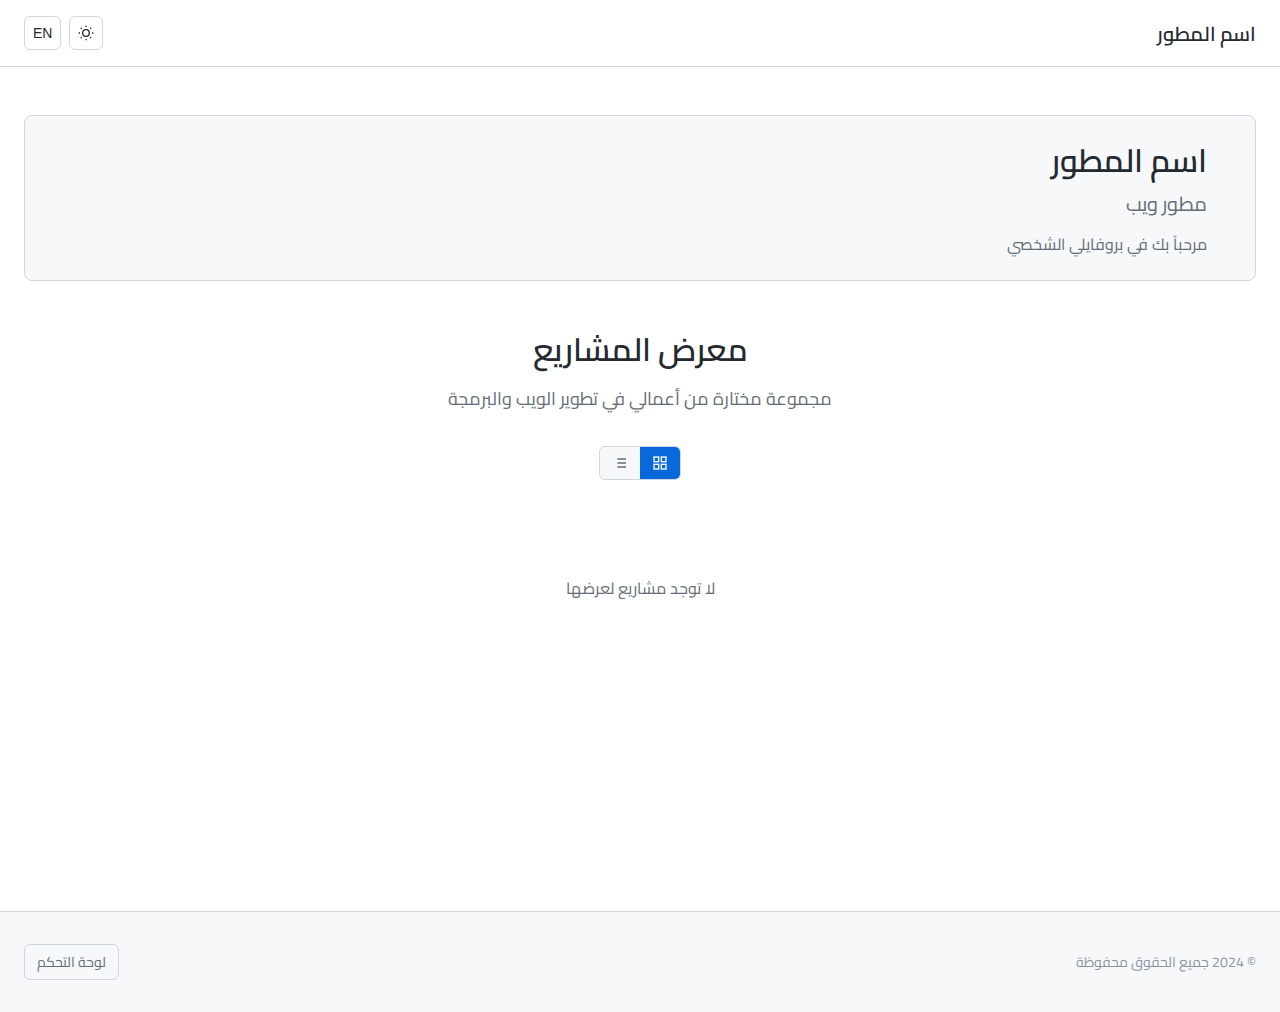
<file: index.html>
<!DOCTYPE html>
<html lang="ar" dir="rtl">
<head>
    <meta charset="UTF-8">
    <meta name="viewport" content="width=device-width, initial-scale=1.0">
    <title>البروفايل الشخصي - Personal Portfolio</title>
    <link rel="stylesheet" href="style.css">
    <link rel="preconnect" href="https://fonts.googleapis.com">
    <link rel="preconnect" href="https://fonts.gstatic.com" crossorigin>
    <link href="https://fonts.googleapis.com/css2?family=Cairo:wght@300;400;600;700&family=Inter:wght@300;400;500;600;700&display=swap" rel="stylesheet">
</head>
<body>
    <header class="header">
        <nav class="nav">
            <div class="nav-brand">
                <h1 class="brand-title" id="portfolioTitle">البروفايل الشخصي</h1>
            </div>
            <div class="nav-controls">
                <button class="theme-toggle" id="themeToggle" aria-label="Toggle theme">
                    <svg class="theme-icon sun-icon" viewBox="0 0 24 24" fill="none" stroke="currentColor" stroke-width="2">
                        <circle cx="12" cy="12" r="5"/>
                        <path d="M12 1v2M12 21v2M4.22 4.22l1.42 1.42M18.36 18.36l1.42 1.42M1 12h2M21 12h2M4.22 19.78l1.42-1.42M18.36 5.64l1.42-1.42"/>
                    </svg>
                    <svg class="theme-icon moon-icon" viewBox="0 0 24 24" fill="none" stroke="currentColor" stroke-width="2">
                        <path d="M21 12.79A9 9 0 1 1 11.21 3 7 7 0 0 0 21 12.79z"/>
                    </svg>
                </button>
                <button class="lang-toggle" id="langToggle">
                    <span class="lang-text">EN</span>
                </button>
                <div class="social-links" id="socialLinks">
                    <!-- Social links will be populated dynamically -->
                </div>
            </div>
        </nav>
    </header>

    <main class="main">
        <section class="hero">
            <div class="hero-content">
                <div class="profile-section">
                    <div class="profile-image-container" id="profileImageContainer">
                        <!-- Profile image will be populated dynamically -->
                    </div>
                    <div class="profile-info">
                        <h2 class="profile-name" id="profileName">اسم المطور</h2>
                        <p class="profile-title" id="profileTitle">مطور ويب</p>
                        <p class="profile-bio" id="profileBio">مرحباً بك في بروفايلي الشخصي</p>
                    </div>
                </div>
                <h2 class="hero-title" id="heroTitle">معرض المشاريع</h2>
                <p class="hero-description" id="heroDescription">مجموعة مختارة من أعمالي في تطوير الويب والبرمجة</p>
            </div>
        </section>

        <section class="view-controls-section">
            <div class="view-controls">
                <button class="view-btn active" data-view="grid" aria-label="Grid view">
                    <svg viewBox="0 0 24 24" fill="none" stroke="currentColor" stroke-width="2">
                        <rect x="3" y="3" width="7" height="7"/>
                        <rect x="14" y="3" width="7" height="7"/>
                        <rect x="14" y="14" width="7" height="7"/>
                        <rect x="3" y="14" width="7" height="7"/>
                    </svg>
                </button>
                <button class="view-btn" data-view="list" aria-label="List view">
                    <svg viewBox="0 0 24 24" fill="none" stroke="currentColor" stroke-width="2">
                        <line x1="8" y1="6" x2="21" y2="6"/>
                        <line x1="8" y1="12" x2="21" y2="12"/>
                        <line x1="8" y1="18" x2="21" y2="18"/>
                        <line x1="3" y1="6" x2="3.01" y2="6"/>
                        <line x1="3" y1="12" x2="3.01" y2="12"/>
                        <line x1="3" y1="18" x2="3.01" y2="18"/>
                    </svg>
                </button>
            </div>
        </section>

        <section class="projects" id="projectsContainer">
            <div class="loading">
                <div class="loading-spinner"></div>
                <p data-ar="جاري تحميل المشاريع..." data-en="Loading projects...">جاري تحميل المشاريع...</p>
            </div>
        </section>
    </main>

    <footer class="footer">
        <div class="footer-content">
            <p class="footer-text" id="footerText">© 2024 جميع الحقوق محفوظة</p>
            <a href="admin.html" class="admin-link" data-ar="لوحة التحكم" data-en="Admin Panel">لوحة التحكم</a>
        </div>
    </footer>

    <script src="script.js"></script>
    <script>
        // Initialize the showcase
        document.addEventListener('DOMContentLoaded', () => {
            const showcase = new ProjectShowcase();
            showcase.init();
        });
    </script>
</body>
</html>
</file>
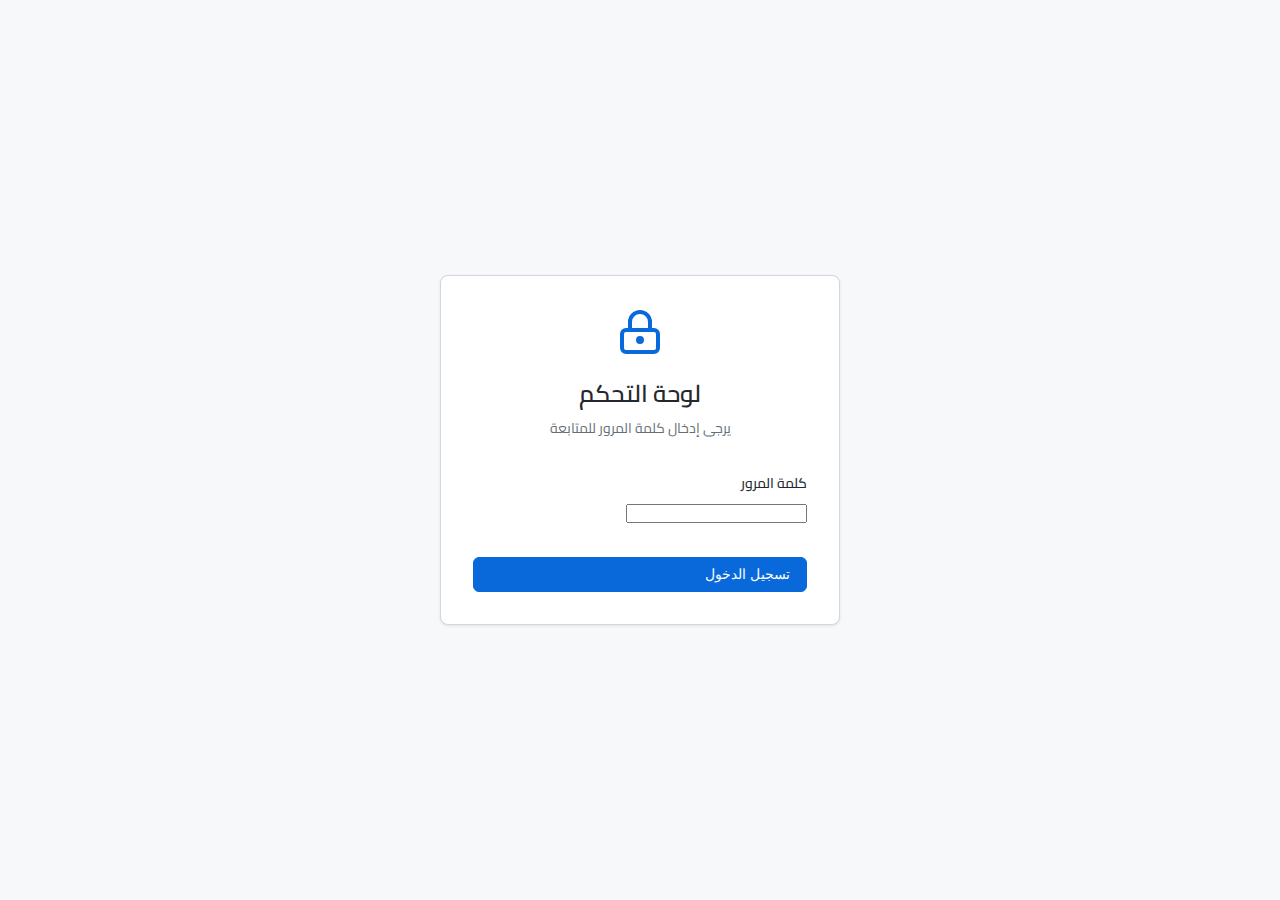
<file: admin.html>
<!DOCTYPE html>
<html lang="ar" dir="rtl">
<head>
    <meta charset="UTF-8">
    <meta name="viewport" content="width=device-width, initial-scale=1.0">
    <title>لوحة التحكم - Admin Dashboard</title>
    <link rel="stylesheet" href="style.css">
    <link rel="preconnect" href="https://fonts.googleapis.com">
    <link rel="preconnect" href="https://fonts.gstatic.com" crossorigin>
    <link href="https://fonts.googleapis.com/css2?family=Cairo:wght@300;400;600;700&family=Inter:wght@300;400;500;600;700&display=swap" rel="stylesheet">
</head>
<body class="admin-body">
    <!-- Login Screen -->
    <div class="login-screen" id="loginScreen">
        <div class="login-container">
            <div class="login-header">
                <svg class="login-icon" viewBox="0 0 24 24" fill="none" stroke="currentColor" stroke-width="2">
                    <rect x="3" y="11" width="18" height="11" rx="2" ry="2"/>
                    <circle cx="12" cy="16" r="1"/>
                    <path d="M7 11V7a5 5 0 0 1 10 0v4"/>
                </svg>
                <h1 class="login-title" data-ar="لوحة التحكم" data-en="Admin Dashboard">لوحة التحكم</h1>
                <p class="login-subtitle" data-ar="يرجى إدخال كلمة المرور للمتابعة" data-en="Please enter password to continue">يرجى إدخال كلمة المرور للمتابعة</p>
            </div>
            <form class="login-form" id="loginForm">
                <div class="form-group">
                    <label for="password" data-ar="كلمة المرور" data-en="Password">كلمة المرور</label>
                    <input type="password" id="password" name="password" required autocomplete="current-password">
                </div>
                <button type="submit" class="btn btn-primary" data-ar="تسجيل الدخول" data-en="Login">تسجيل الدخول</button>
                <div class="login-error" id="loginError"></div>
            </form>
        </div>
    </div>

    <!-- Admin Dashboard -->
    <div class="admin-dashboard" id="adminDashboard" style="display: none;">
        <header class="header admin-header">
            <nav class="nav">
                <div class="nav-brand">
                    <h1 class="brand-title" data-ar="لوحة التحكم" data-en="Admin Dashboard">لوحة التحكم</h1>
                </div>
                <div class="nav-controls">
                    <button class="theme-toggle" id="themeToggle" aria-label="Toggle theme">
                        <svg class="theme-icon sun-icon" viewBox="0 0 24 24" fill="none" stroke="currentColor" stroke-width="2">
                            <circle cx="12" cy="12" r="5"/>
                            <path d="M12 1v2M12 21v2M4.22 4.22l1.42 1.42M18.36 18.36l1.42 1.42M1 12h2M21 12h2M4.22 19.78l1.42-1.42M18.36 5.64l1.42-1.42"/>
                        </svg>
                        <svg class="theme-icon moon-icon" viewBox="0 0 24 24" fill="none" stroke="currentColor" stroke-width="2">
                            <path d="M21 12.79A9 9 0 1 1 11.21 3 7 7 0 0 0 21 12.79z"/>
                        </svg>
                    </button>
                    <button class="lang-toggle" id="langToggle">
                        <span class="lang-text">EN</span>
                    </button>
                    <a href="index.html" class="btn btn-outline" data-ar="عرض الموقع" data-en="View Site">عرض الموقع</a>
                    <button class="btn btn-danger" id="logoutBtn" data-ar="تسجيل الخروج" data-en="Logout">تسجيل الخروج</button>
                </div>
            </nav>
        </header>

        <main class="admin-main">
            <div class="admin-container">
                <!-- Profile Settings -->
                <section class="admin-section">
                    <div class="section-header">
                        <h2 class="section-title" data-ar="إعدادات البروفايل الشخصي" data-en="Personal Profile Settings">إعدادات البروفايل الشخصي</h2>
                    </div>
                    <div class="profile-settings-grid">
                        <div class="form-group">
                            <label data-ar="اسم البروفايل (عربي)" data-en="Profile Name (Arabic)">اسم البروفايل (عربي)</label>
                            <input type="text" id="profileNameAr" class="form-input" placeholder="أحمد محمد">
                        </div>
                        <div class="form-group">
                            <label data-ar="اسم البروفايل (إنجليزي)" data-en="Profile Name (English)">اسم البروفايل (إنجليزي)</label>
                            <input type="text" id="profileNameEn" class="form-input" placeholder="Ahmed Mohammed">
                        </div>
                        <div class="form-group">
                            <label data-ar="المسمى الوظيفي (عربي)" data-en="Job Title (Arabic)">المسمى الوظيفي (عربي)</label>
                            <input type="text" id="profileTitleAr" class="form-input" placeholder="مطور ويب">
                        </div>
                        <div class="form-group">
                            <label data-ar="المسمى الوظيفي (إنجليزي)" data-en="Job Title (English)">المسمى الوظيفي (إنجليزي)</label>
                            <input type="text" id="profileTitleEn" class="form-input" placeholder="Web Developer">
                        </div>
                        <div class="form-group">
                            <label data-ar="النبذة الشخصية (عربي)" data-en="Bio (Arabic)">النبذة الشخصية (عربي)</label>
                            <textarea id="profileBioAr" class="form-input" rows="3" placeholder="مرحباً بك في بروفايلي الشخصي"></textarea>
                        </div>
                        <div class="form-group">
                            <label data-ar="النبذة الشخصية (إنجليزي)" data-en="Bio (English)">النبذة الشخصية (إنجليزي)</label>
                            <textarea id="profileBioEn" class="form-input" rows="3" placeholder="Welcome to my personal portfolio"></textarea>
                        </div>
                        <div class="form-group">
                            <label data-ar="رابط الصورة الشخصية" data-en="Profile Image URL">رابط الصورة الشخصية</label>
                            <input type="url" id="profileImageUrl" class="form-input" placeholder="https://example.com/profile.jpg">
                        </div>
                        <div class="form-group">
                            <label data-ar="عنوان معرض المشاريع (عربي)" data-en="Projects Section Title (Arabic)">عنوان معرض المشاريع (عربي)</label>
                            <input type="text" id="heroTitleAr" class="form-input" placeholder="معرض المشاريع">
                        </div>
                        <div class="form-group">
                            <label data-ar="عنوان معرض المشاريع (إنجليزي)" data-en="Projects Section Title (English)">عنوان معرض المشاريع (إنجليزي)</label>
                            <input type="text" id="heroTitleEn" class="form-input" placeholder="Projects Gallery">
                        </div>
                        <div class="form-group">
                            <label data-ar="وصف معرض المشاريع (عربي)" data-en="Projects Description (Arabic)">وصف معرض المشاريع (عربي)</label>
                            <textarea id="heroDescriptionAr" class="form-input" rows="2" placeholder="مجموعة مختارة من أعمالي"></textarea>
                        </div>
                        <div class="form-group">
                            <label data-ar="وصف معرض المشاريع (إنجليزي)" data-en="Projects Description (English)">وصف معرض المشاريع (إنجليزي)</label>
                            <textarea id="heroDescriptionEn" class="form-input" rows="2" placeholder="A curated collection of my work"></textarea>
                        </div>
                        <div class="form-group">
                            <label data-ar="نص الفوتر (عربي)" data-en="Footer Text (Arabic)">نص الفوتر (عربي)</label>
                            <input type="text" id="footerTextAr" class="form-input" placeholder="© 2024 جميع الحقوق محفوظة">
                        </div>
                        <div class="form-group">
                            <label data-ar="نص الفوتر (إنجليزي)" data-en="Footer Text (English)">نص الفوتر (إنجليزي)</label>
                            <input type="text" id="footerTextEn" class="form-input" placeholder="© 2024 All rights reserved">
                        </div>
                    </div>
                    
                    <!-- Social Links -->
                    <div class="social-settings">
                        <h3 data-ar="روابط التواصل الاجتماعي" data-en="Social Media Links">روابط التواصل الاجتماعي</h3>
                        <div class="social-settings-grid">
                            <div class="form-group">
                                <label data-ar="رابط GitHub" data-en="GitHub URL">رابط GitHub</label>
                                <input type="url" id="githubSocialUrl" class="form-input" placeholder="https://github.com/username">
                            </div>
                            <div class="form-group">
                                <label data-ar="رابط Twitter" data-en="Twitter URL">رابط Twitter</label>
                                <input type="url" id="twitterUrl" class="form-input" placeholder="https://twitter.com/username">
                            </div>
                            <div class="form-group">
                                <label data-ar="رابط LinkedIn" data-en="LinkedIn URL">رابط LinkedIn</label>
                                <input type="url" id="linkedinUrl" class="form-input" placeholder="https://linkedin.com/in/username">
                            </div>
                        </div>
                    </div>
                    
                    <button class="btn btn-primary" id="saveProfileSettings" data-ar="حفظ إعدادات البروفايل" data-en="Save Profile Settings">حفظ إعدادات البروفايل</button>
                </section>

                <!-- General Settings -->
                <section class="admin-section">
                    <div class="section-header">
                        <h2 class="section-title" data-ar="الإعدادات العامة" data-en="General Settings">الإعدادات العامة</h2>
                    </div>
                    <div class="settings-grid">
                        <div class="setting-group">
                            <label class="setting-label" data-ar="طريقة حفظ البيانات" data-en="Data Storage Method">طريقة حفظ البيانات</label>
                            <select id="storageMethod" class="form-select">
                                <option value="local" data-ar="محلي (localStorage)" data-en="Local Storage">محلي (localStorage)</option>
                                <option value="github" data-ar="GitHub API" data-en="GitHub API">GitHub API</option>
                            </select>
                        </div>
                        <div class="setting-group" id="githubSettings" style="display: none;">
                            <label class="setting-label" data-ar="GitHub Token" data-en="GitHub Token">GitHub Token</label>
                            <input type="password" id="githubToken" class="form-input" placeholder="ghp_xxxxxxxxxxxx">
                            <label class="setting-label" data-ar="Gist ID أو Repository URL" data-en="Gist ID or Repository URL">Gist ID أو Repository URL</label>
                            <input type="text" id="githubUrl" class="form-input" placeholder="gist-id or username/repo/path">
                        </div>
                        <div class="setting-group">
                            <label class="setting-label" data-ar="نوع العرض الافتراضي" data-en="Default View Type">نوع العرض الافتراضي</label>
                            <select id="defaultView" class="form-select">
                                <option value="grid" data-ar="شبكي" data-en="Grid">شبكي</option>
                                <option value="list" data-ar="قائمة" data-en="List">قائمة</option>
                            </select>
                        </div>
                        <div class="setting-group">
                            <label class="setting-label" data-ar="طريقة عرض المحتوى" data-en="Content Display Mode">طريقة عرض المحتوى</label>
                            <select id="displayMode" class="form-select">
                                <option value="both" data-ar="نص + صورة" data-en="Text + Image">نص + صورة</option>
                                <option value="text" data-ar="نص فقط" data-en="Text Only">نص فقط</option>
                                <option value="image" data-ar="صورة فقط" data-en="Image Only">صورة فقط</option>
                            </select>
                        </div>
                        <div class="setting-group">
                            <label class="setting-label" data-ar="شكل كروت المشاريع" data-en="Project Card Style">شكل كروت المشاريع</label>
                            <select id="cardStyle" class="form-select">
                                <option value="github" data-ar="GitHub Style" data-en="GitHub Style">GitHub Style</option>
                                <option value="modern" data-ar="عصري" data-en="Modern">عصري</option>
                                <option value="minimal" data-ar="بسيط" data-en="Minimal">بسيط</option>
                            </select>
                        </div>
                    </div>
                    <button class="btn btn-primary" id="saveSettings" data-ar="حفظ الإعدادات" data-en="Save Settings">حفظ الإعدادات</button>
                </section>

                <!-- Project Management -->
                <section class="admin-section">
                    <div class="section-header">
                        <h2 class="section-title" data-ar="إدارة المشاريع" data-en="Project Management">إدارة المشاريع</h2>
                        <button class="btn btn-primary" id="addProjectBtn" data-ar="إضافة مشروع جديد" data-en="Add New Project">إضافة مشروع جديد</button>
                    </div>

                    <!-- Project Form -->
                    <div class="project-form" id="projectForm" style="display: none;">
                        <div class="form-header">
                            <h3 class="form-title" data-ar="إضافة مشروع جديد" data-en="Add New Project">إضافة مشروع جديد</h3>
                            <button class="btn-close" id="closeForm">&times;</button>
                        </div>
                        <form id="projectFormElement">
                            <input type="hidden" id="projectId">
                            <div class="form-row">
                                <div class="form-group">
                                    <label for="titleAr" data-ar="العنوان بالعربية" data-en="Title (Arabic)">العنوان بالعربية</label>
                                    <input type="text" id="titleAr" name="titleAr" required>
                                </div>
                                <div class="form-group">
                                    <label for="titleEn" data-ar="العنوان بالإنجليزية" data-en="Title (English)">العنوان بالإنجليزية</label>
                                    <input type="text" id="titleEn" name="titleEn" required>
                                </div>
                            </div>
                            <div class="form-row">
                                <div class="form-group">
                                    <label for="descriptionAr" data-ar="الوصف بالعربية" data-en="Description (Arabic)">الوصف بالعربية</label>
                                    <textarea id="descriptionAr" name="descriptionAr" rows="3" required></textarea>
                                </div>
                                <div class="form-group">
                                    <label for="descriptionEn" data-ar="الوصف بالإنجليزية" data-en="Description (English)">الوصف بالإنجليزية</label>
                                    <textarea id="descriptionEn" name="descriptionEn" rows="3" required></textarea>
                                </div>
                            </div>
                            <div class="form-row">
                                <div class="form-group">
                                    <label for="githubUrl" data-ar="رابط GitHub" data-en="GitHub URL">رابط GitHub</label>
                                    <input type="url" id="githubUrl" name="githubUrl" required>
                                </div>
                                <div class="form-group">
                                    <label for="liveUrl" data-ar="رابط العرض المباشر" data-en="Live Demo URL">رابط العرض المباشر</label>
                                    <input type="url" id="liveUrl" name="liveUrl">
                                </div>
                            </div>
                            <div class="form-row">
                                <div class="form-group">
                                    <label for="imageUrl" data-ar="رابط صورة المشروع" data-en="Project Image URL">رابط صورة المشروع</label>
                                    <input type="url" id="imageUrl" name="imageUrl">
                                </div>
                                <div class="form-group">
                                    <label for="technologies" data-ar="التقنيات المستخدمة" data-en="Technologies Used">التقنيات المستخدمة</label>
                                    <input type="text" id="technologies" name="technologies" placeholder="HTML, CSS, JavaScript">
                                </div>
                            </div>
                            <div class="form-actions">
                                <button type="button" class="btn btn-outline" id="cancelBtn" data-ar="إلغاء" data-en="Cancel">إلغاء</button>
                                <button type="submit" class="btn btn-primary" data-ar="حفظ المشروع" data-en="Save Project">حفظ المشروع</button>
                            </div>
                        </form>
                    </div>

                    <!-- Projects List -->
                    <div class="projects-list" id="projectsList">
                        <div class="loading">
                            <div class="loading-spinner"></div>
                            <p data-ar="جاري تحميل المشاريع..." data-en="Loading projects...">جاري تحميل المشاريع...</p>
                        </div>
                    </div>
                </section>
            </div>
        </main>
    </div>

    <script src="script.js"></script>
    <script>
        // حفظ التوكن في sessionStorage عند الضغط على زر حفظ الإعدادات
        document.addEventListener('DOMContentLoaded', function() {
            const saveSettingsBtn = document.getElementById('saveSettings');
            if (saveSettingsBtn) {
                saveSettingsBtn.addEventListener('click', function() {
                    const tokenInput = document.getElementById('githubToken');
                    if (tokenInput && tokenInput.value) {
                        sessionStorage.setItem('github_token', tokenInput.value);
                    }
                });
            }
        });
        // إصلاح مشكلة التهيئة المزدوجة
        window.adminDashboard = null;
        document.addEventListener('DOMContentLoaded', () => {
            if (!window.adminDashboard) {
                window.adminDashboard = new AdminDashboard();
                window.adminDashboard.init();
            }
        });
    </script>
</body>
</html>
</file>
<file: style.css>
:root {
  /* Light theme colors - GitHub inspired */
  --bg-primary: #ffffff;
  --bg-secondary: #f6f8fa;
  --bg-tertiary: #f1f3f4;
  --text-primary: #24292f;
  --text-secondary: #656d76;
  --text-muted: #8b949e;
  --border-color: #d0d7de;
  --border-muted: #e1e4e8;
  --accent-primary: #0969da;
  --accent-hover: #0550ae;
  --success-color: #1a7f37;
  --warning-color: #d1742f;
  --error-color: #cf222e;
  --shadow: 0 1px 3px rgba(36, 41, 47, 0.1);
  --shadow-hover: 0 4px 12px rgba(36, 41, 47, 0.15);
  --radius: 6px;
  --radius-large: 8px;
  --font-family-ar: 'Cairo', 'Segoe UI', Tahoma, Geneva, Verdana, sans-serif;
  --font-family-en: 'Inter', -apple-system, BlinkMacSystemFont, 'Segoe UI', Helvetica, Arial, sans-serif;
}

[data-theme="dark"] {
  /* Dark theme colors - GitHub inspired */
  --bg-primary: #0d1117;
  --bg-secondary: #161b22;
  --bg-tertiary: #21262d;
  --text-primary: #f0f6fc;
  --text-secondary: #8b949e;
  --text-muted: #656d76;
  --border-color: #30363d;
  --border-muted: #21262d;
  --accent-primary: #2f81f7;
  --accent-hover: #1f6feb;
  --success-color: #3fb950;
  --warning-color: #d29922;
  --error-color: #f85149;
  --shadow: 0 1px 3px rgba(0, 0, 0, 0.3);
  --shadow-hover: 0 4px 12px rgba(0, 0, 0, 0.4);
}

* {
  margin: 0;
  padding: 0;
  box-sizing: border-box;
}

html {
  scroll-behavior: smooth;
}

body {
  font-family: var(--font-family-ar);
  background-color: var(--bg-primary);
  color: var(--text-primary);
  line-height: 1.6;
  transition: background-color 0.3s ease, color 0.3s ease;
}

[lang="en"] body,
[dir="ltr"] body {
  font-family: var(--font-family-en);
}

/* Typography */
h1, h2, h3, h4, h5, h6 {
  font-weight: 600;
  line-height: 1.25;
  margin-bottom: 0.5rem;
}

h1 { font-size: 2rem; }
h2 { font-size: 1.75rem; }
h3 { font-size: 1.5rem; }
h4 { font-size: 1.25rem; }
h5 { font-size: 1.125rem; }
h6 { font-size: 1rem; }

p {
  margin-bottom: 1rem;
  color: var(--text-secondary);
}

a {
  color: var(--accent-primary);
  text-decoration: none;
  transition: color 0.2s ease;
}

a:hover {
  color: var(--accent-hover);
}

/* Layout Components */
.header {
  background-color: var(--bg-primary);
  border-bottom: 1px solid var(--border-color);
  position: sticky;
  top: 0;
  z-index: 100;
  backdrop-filter: blur(8px);
}

.nav {
  display: flex;
  align-items: center;
  justify-content: space-between;
  padding: 16px 24px;
  max-width: 1280px;
  margin: 0 auto;
}

.nav-brand .brand-title {
  font-size: 1.25rem;
  font-weight: 600;
  margin: 0;
  color: var(--text-primary);
}

.nav-controls {
  display: flex;
  align-items: center;
  gap: 8px;
}

.theme-toggle,
.lang-toggle {
  background: none;
  border: 1px solid var(--border-color);
  border-radius: var(--radius);
  padding: 8px;
  cursor: pointer;
  color: var(--text-primary);
  transition: all 0.2s ease;
  display: flex;
  align-items: center;
  justify-content: center;
}

.theme-toggle:hover,
.lang-toggle:hover {
  background-color: var(--bg-secondary);
  border-color: var(--border-muted);
}

.theme-icon {
  width: 16px;
  height: 16px;
}

.sun-icon {
  display: block;
}

.moon-icon {
  display: none;
}

[data-theme="dark"] .sun-icon {
  display: none;
}

[data-theme="dark"] .moon-icon {
  display: block;
}

.lang-text {
  font-weight: 500;
  font-size: 0.875rem;
}

.social-links {
  display: flex;
  gap: 4px;
}

.social-links a {
  display: flex;
  align-items: center;
  justify-content: center;
  width: 32px;
  height: 32px;
  border-radius: var(--radius);
  color: var(--text-secondary);
  transition: all 0.2s ease;
}

.social-links a:hover {
  background-color: var(--bg-secondary);
  color: var(--text-primary);
}

.social-links svg {
  width: 16px;
  height: 16px;
}

/* Main Content */
.main {
  min-height: calc(100vh - 120px);
  max-width: 1280px;
  margin: 0 auto;
  padding: 0 24px;
}

/* Profile Section */
.hero {
  padding: 48px 0 32px;
}

.profile-section {
  display: flex;
  align-items: center;
  gap: 24px;
  margin-bottom: 48px;
  padding: 24px;
  background-color: var(--bg-secondary);
  border: 1px solid var(--border-color);
  border-radius: var(--radius-large);
}

.profile-image-container {
  flex-shrink: 0;
}

.profile-image {
  width: 120px;
  height: 120px;
  border-radius: 50%;
  object-fit: cover;
  border: 3px solid var(--border-color);
}

.profile-info {
  flex: 1;
}

.profile-name {
  font-size: 2rem;
  font-weight: 600;
  margin-bottom: 8px;
  color: var(--text-primary);
}

.profile-title {
  font-size: 1.25rem;
  color: var(--text-secondary);
  margin-bottom: 12px;
}

.profile-bio {
  font-size: 1rem;
  color: var(--text-secondary);
  line-height: 1.5;
  margin: 0;
}

.hero-title {
  font-size: 2rem;
  font-weight: 600;
  margin-bottom: 16px;
  color: var(--text-primary);
  text-align: center;
}

.hero-description {
  font-size: 1.125rem;
  color: var(--text-secondary);
  text-align: center;
  max-width: 600px;
  margin: 0 auto;
}

/* View Controls */
.view-controls-section {
  display: flex;
  justify-content: center;
  margin-bottom: 32px;
}

.view-controls {
  display: flex;
  border: 1px solid var(--border-color);
  border-radius: var(--radius);
  overflow: hidden;
  background-color: var(--bg-secondary);
}

.view-btn {
  background: none;
  border: none;
  padding: 8px 12px;
  cursor: pointer;
  color: var(--text-secondary);
  transition: all 0.2s ease;
  display: flex;
  align-items: center;
  justify-content: center;
}

.view-btn:hover,
.view-btn.active {
  background-color: var(--accent-primary);
  color: white;
}

.view-btn svg {
  width: 16px;
  height: 16px;
}

/* Projects Grid */
.projects {
  margin-bottom: 64px;
}

.projects-grid {
  display: grid;
  grid-template-columns: repeat(auto-fill, minmax(350px, 1fr));
  gap: 16px;
  transition: all 0.3s ease;
}

.projects-list {
  display: grid;
  grid-template-columns: 1fr;
  gap: 16px;
}

/* GitHub Style Cards */
.project-card {
  background-color: var(--bg-primary);
  border: 1px solid var(--border-color);
  border-radius: var(--radius);
  overflow: hidden;
  transition: all 0.2s ease;
  position: relative;
}

.project-card:hover {
  border-color: var(--accent-primary);
  box-shadow: var(--shadow);
}

.project-image {
  width: 100%;
  height: 200px;
  object-fit: cover;
  border-bottom: 1px solid var(--border-color);
}

.project-content {
  padding: 16px;
}

.project-header {
  margin-bottom: 8px;
}

.project-title {
  font-size: 1.125rem;
  font-weight: 600;
  margin: 0 0 8px 0;
  color: var(--accent-primary);
}

.project-description {
  color: var(--text-secondary);
  margin-bottom: 12px;
  line-height: 1.5;
  font-size: 0.875rem;
}

.project-technologies {
  display: flex;
  flex-wrap: wrap;
  gap: 4px;
  margin-bottom: 12px;
}

.tech-tag {
  background-color: var(--bg-secondary);
  color: var(--text-secondary);
  padding: 2px 6px;
  border-radius: 12px;
  font-size: 0.75rem;
  font-weight: 500;
  border: 1px solid var(--border-color);
}

.project-links {
  display: flex;
  gap: 8px;
}

.project-link {
  display: flex;
  align-items: center;
  gap: 4px;
  padding: 6px 12px;
  border: 1px solid var(--border-color);
  border-radius: var(--radius);
  color: var(--text-primary);
  font-weight: 500;
  font-size: 0.875rem;
  transition: all 0.2s ease;
  text-decoration: none;
}

.project-link:hover {
  background-color: var(--bg-secondary);
  border-color: var(--border-muted);
}

.project-link svg {
  width: 14px;
  height: 14px;
}

/* Modern Card Style */
.projects-grid.modern .project-card {
  border-radius: 12px;
  box-shadow: var(--shadow);
  overflow: hidden;
}

.projects-grid.modern .project-card:hover {
  transform: translateY(-4px);
  box-shadow: var(--shadow-hover);
}

.projects-grid.modern .project-image {
  height: 180px;
  transition: transform 0.3s ease;
}

.projects-grid.modern .project-card:hover .project-image {
  transform: scale(1.05);
}

/* Minimal Card Style */
.projects-grid.minimal .project-card {
  border: none;
  background-color: transparent;
  padding: 16px 0;
  border-bottom: 1px solid var(--border-color);
  border-radius: 0;
}

.projects-grid.minimal .project-card:hover {
  background-color: var(--bg-secondary);
  border-radius: var(--radius);
  padding: 16px;
  margin: -16px;
}

.projects-grid.minimal .project-image {
  height: 120px;
  border-radius: var(--radius);
}

/* List View Styles */
.projects-list .project-card {
  display: flex;
  align-items: flex-start;
  padding: 16px;
}

.projects-list .project-image {
  width: 120px;
  height: 90px;
  border-radius: var(--radius);
  margin-right: 16px;
  flex-shrink: 0;
  border-bottom: none;
}

.projects-list .project-content {
  padding: 0;
  flex: 1;
}

.projects-list .project-description {
  margin-bottom: 8px;
}

/* Loading */
.loading {
  text-align: center;
  padding: 64px 0;
}

.loading-spinner {
  width: 32px;
  height: 32px;
  border: 2px solid var(--border-color);
  border-top: 2px solid var(--accent-primary);
  border-radius: 50%;
  animation: spin 1s linear infinite;
  margin: 0 auto 16px;
}

@keyframes spin {
  0% { transform: rotate(0deg); }
  100% { transform: rotate(360deg); }
}

/* Footer */
.footer {
  background-color: var(--bg-secondary);
  border-top: 1px solid var(--border-color);
  padding: 32px 0;
  margin-top: 64px;
}

.footer-content {
  max-width: 1280px;
  margin: 0 auto;
  padding: 0 24px;
  display: flex;
  justify-content: space-between;
  align-items: center;
}

.footer-text {
  color: var(--text-muted);
  margin: 0;
  font-size: 0.875rem;
}

.admin-link {
  color: var(--text-secondary);
  font-size: 0.875rem;
  padding: 6px 12px;
  border: 1px solid var(--border-color);
  border-radius: var(--radius);
  transition: all 0.2s ease;
}

.admin-link:hover {
  background-color: var(--bg-tertiary);
  border-color: var(--border-muted);
}

/* Admin Styles */
.admin-body {
  background-color: var(--bg-secondary);
}

.login-screen {
  min-height: 100vh;
  display: flex;
  align-items: center;
  justify-content: center;
  padding: 16px;
}

.login-container {
  background-color: var(--bg-primary);
  border: 1px solid var(--border-color);
  border-radius: var(--radius-large);
  padding: 32px;
  width: 100%;
  max-width: 400px;
  box-shadow: var(--shadow);
}

.login-header {
  text-align: center;
  margin-bottom: 32px;
}

.login-icon {
  width: 48px;
  height: 48px;
  color: var(--accent-primary);
  margin-bottom: 16px;
}

.login-title {
  font-size: 1.5rem;
  margin-bottom: 8px;
}

.login-subtitle {
  color: var(--text-secondary);
  font-size: 0.875rem;
}

.login-form {
  display: flex;
  flex-direction: column;
  gap: 16px;
}

.login-error {
  color: var(--error-color);
  font-size: 0.875rem;
  text-align: center;
  display: none;
}

.admin-dashboard {
  min-height: 100vh;
}

.admin-main {
  padding: 32px 0;
}

.admin-container {
  max-width: 1280px;
  margin: 0 auto;
  padding: 0 24px;
}

.admin-section {
  background-color: var(--bg-primary);
  border: 1px solid var(--border-color);
  border-radius: var(--radius-large);
  padding: 24px;
  margin-bottom: 24px;
}

.section-header {
  display: flex;
  justify-content: space-between;
  align-items: center;
  margin-bottom: 24px;
  padding-bottom: 16px;
  border-bottom: 1px solid var(--border-color);
}

.section-title {
  font-size: 1.25rem;
  margin: 0;
  font-weight: 600;
}

/* Form Styles */
.form-group {
  margin-bottom: 16px;
}

.form-group label {
  display: block;
  margin-bottom: 6px;
  font-weight: 500;
  color: var(--text-primary);
  font-size: 0.875rem;
}

.form-input,
.form-select,
.form-textarea {
  width: 100%;
  padding: 8px 12px;
  border: 1px solid var(--border-color);
  border-radius: var(--radius);
  background-color: var(--bg-primary);
  color: var(--text-primary);
  font-size: 0.875rem;
  transition: all 0.2s ease;
  font-family: inherit;
}

.form-input:focus,
.form-select:focus,
.form-textarea:focus {
  outline: none;
  border-color: var(--accent-primary);
  box-shadow: 0 0 0 3px rgba(9, 105, 218, 0.1);
}

textarea {
  resize: vertical;
  min-height: 80px;
  line-height: 1.5;
}

/* Profile Settings Grid */
.profile-settings-grid {
  display: grid;
  grid-template-columns: repeat(auto-fit, minmax(300px, 1fr));
  gap: 16px;
  margin-bottom: 24px;
}

.social-settings {
  margin-top: 32px;
  padding-top: 24px;
  border-top: 1px solid var(--border-color);
}

.social-settings h3 {
  margin-bottom: 16px;
  font-size: 1.125rem;
  color: var(--text-primary);
}

.social-settings-grid {
  display: grid;
  grid-template-columns: repeat(auto-fit, minmax(250px, 1fr));
  gap: 16px;
}

/* Settings Grid */
.settings-grid {
  display: grid;
  grid-template-columns: repeat(auto-fit, minmax(250px, 1fr));
  gap: 16px;
  margin-bottom: 24px;
}

.setting-group {
  display: flex;
  flex-direction: column;
  gap: 6px;
}

.setting-label {
  font-weight: 500;
  color: var(--text-primary);
  font-size: 0.875rem;
}

/* Project Form */
.project-form {
  background-color: var(--bg-secondary);
  border: 1px solid var(--border-color);
  border-radius: var(--radius-large);
  margin-bottom: 24px;
  overflow: hidden;
}

.form-header {
  display: flex;
  justify-content: space-between;
  align-items: center;
  padding: 16px 24px;
  background-color: var(--bg-tertiary);
  border-bottom: 1px solid var(--border-color);
}

.form-title {
  margin: 0;
  font-size: 1.125rem;
  font-weight: 600;
}

.btn-close {
  background: none;
  border: none;
  font-size: 1.5rem;
  cursor: pointer;
  color: var(--text-secondary);
  padding: 4px;
  line-height: 1;
  border-radius: var(--radius);
}

.btn-close:hover {
  color: var(--text-primary);
  background-color: var(--bg-secondary);
}

.project-form form {
  padding: 24px;
}

.form-row {
  display: grid;
  grid-template-columns: 1fr 1fr;
  gap: 16px;
  margin-bottom: 16px;
}

.form-actions {
  display: flex;
  gap: 12px;
  justify-content: flex-end;
  margin-top: 24px;
  padding-top: 16px;
  border-top: 1px solid var(--border-color);
}

/* Buttons */
.btn {
  display: inline-flex;
  align-items: center;
  gap: 6px;
  padding: 6px 16px;
  border-radius: var(--radius);
  font-weight: 500;
  font-size: 0.875rem;
  cursor: pointer;
  transition: all 0.2s ease;
  text-decoration: none;
  border: 1px solid transparent;
  line-height: 1.5;
}

.btn-primary {
  background-color: var(--accent-primary);
  color: white;
  border-color: var(--accent-primary);
}

.btn-primary:hover {
  background-color: var(--accent-hover);
  border-color: var(--accent-hover);
}

.btn-outline {
  background-color: transparent;
  color: var(--text-primary);
  border-color: var(--border-color);
}

.btn-outline:hover {
  background-color: var(--bg-secondary);
  border-color: var(--border-muted);
}

.btn-danger {
  background-color: var(--error-color);
  color: white;
  border-color: var(--error-color);
}

.btn-danger:hover {
  background-color: #b91c1c;
  border-color: #b91c1c;
}

.btn-success {
  background-color: var(--success-color);
  color: white;
  border-color: var(--success-color);
}

.btn-success:hover {
  background-color: #166534;
  border-color: #166534;
}

/* Project List Item */
.project-item {
  display: flex;
  align-items: center;
  justify-content: space-between;
  padding: 16px;
  border: 1px solid var(--border-color);
  border-radius: var(--radius);
  margin-bottom: 12px;
  background-color: var(--bg-secondary);
  transition: all 0.2s ease;
}

.project-item:hover {
  border-color: var(--accent-primary);
  box-shadow: var(--shadow);
}

.project-item-content {
  flex: 1;
}

.project-item-title {
  font-weight: 600;
  margin-bottom: 4px;
  font-size: 1rem;
}

.project-item-meta {
  color: var(--text-secondary);
  font-size: 0.875rem;
  display: flex;
  gap: 12px;
  align-items: center;
}

.project-item-actions {
  display: flex;
  gap: 8px;
}

.btn-sm {
  padding: 4px 12px;
  font-size: 0.75rem;
}

/* Responsive Design */
@media (max-width: 768px) {
  .nav {
    padding: 12px 16px;
    flex-wrap: wrap;
    gap: 8px;
  }

  .nav-controls {
    gap: 6px;
  }

  .social-links {
    display: none;
  }

  .main {
    padding: 0 16px;
  }

  .profile-section {
    flex-direction: column;
    text-align: center;
    gap: 16px;
  }

  .profile-image {
    width: 100px;
    height: 100px;
  }

  .profile-name {
    font-size: 1.5rem;
  }

  .hero-title {
    font-size: 1.5rem;
  }

  .hero-description {
    font-size: 1rem;
  }

  .projects-grid {
    grid-template-columns: 1fr;
  }

  .projects-list .project-card {
    flex-direction: column;
    text-align: center;
  }

  .projects-list .project-image {
    width: 100%;
    height: 150px;
    margin-right: 0;
    margin-bottom: 12px;
  }

  .footer-content {
    flex-direction: column;
    gap: 12px;
    text-align: center;
  }

  .form-row {
    grid-template-columns: 1fr;
  }

  .form-actions {
    flex-direction: column;
  }

  .section-header {
    flex-direction: column;
    align-items: stretch;
    gap: 12px;
  }

  .profile-settings-grid,
  .settings-grid,
  .social-settings-grid {
    grid-template-columns: 1fr;
  }

  .admin-container {
    padding: 0 16px;
  }

  .admin-section {
    padding: 16px;
  }

  .project-form form {
    padding: 16px;
  }

  .login-container {
    padding: 24px;
  }
}

@media (max-width: 480px) {
  .nav {
    padding: 8px 12px;
  }

  .main {
    padding: 0 12px;
  }

  .admin-container {
    padding: 0 12px;
  }

  .profile-section {
    padding: 16px;
  }

  .hero {
    padding: 24px 0;
  }

  .hero-title {
    font-size: 1.25rem;
  }
}

/* Animations */
@keyframes fadeIn {
  from {
    opacity: 0;
    transform: translateY(20px);
  }
  to {
    opacity: 1;
    transform: translateY(0);
  }
}

.project-card {
  animation: fadeIn 0.3s ease forwards;
}

/* RTL Support */
[dir="rtl"] .social-links {
  order: -1;
}

[dir="rtl"] .projects-list .project-image {
  margin-right: 0;
  margin-left: 16px;
}

[dir="ltr"] .nav-brand {
  margin-right: auto;
}

[dir="rtl"] .nav-brand {
  margin-left: auto;
}

/* Print Styles */
@media print {
  .header,
  .view-controls-section,
  .footer {
    display: none;
  }

  .project-card {
    break-inside: avoid;
    box-shadow: none;
    border: 1px solid #ccc;
  }
}
</file>
